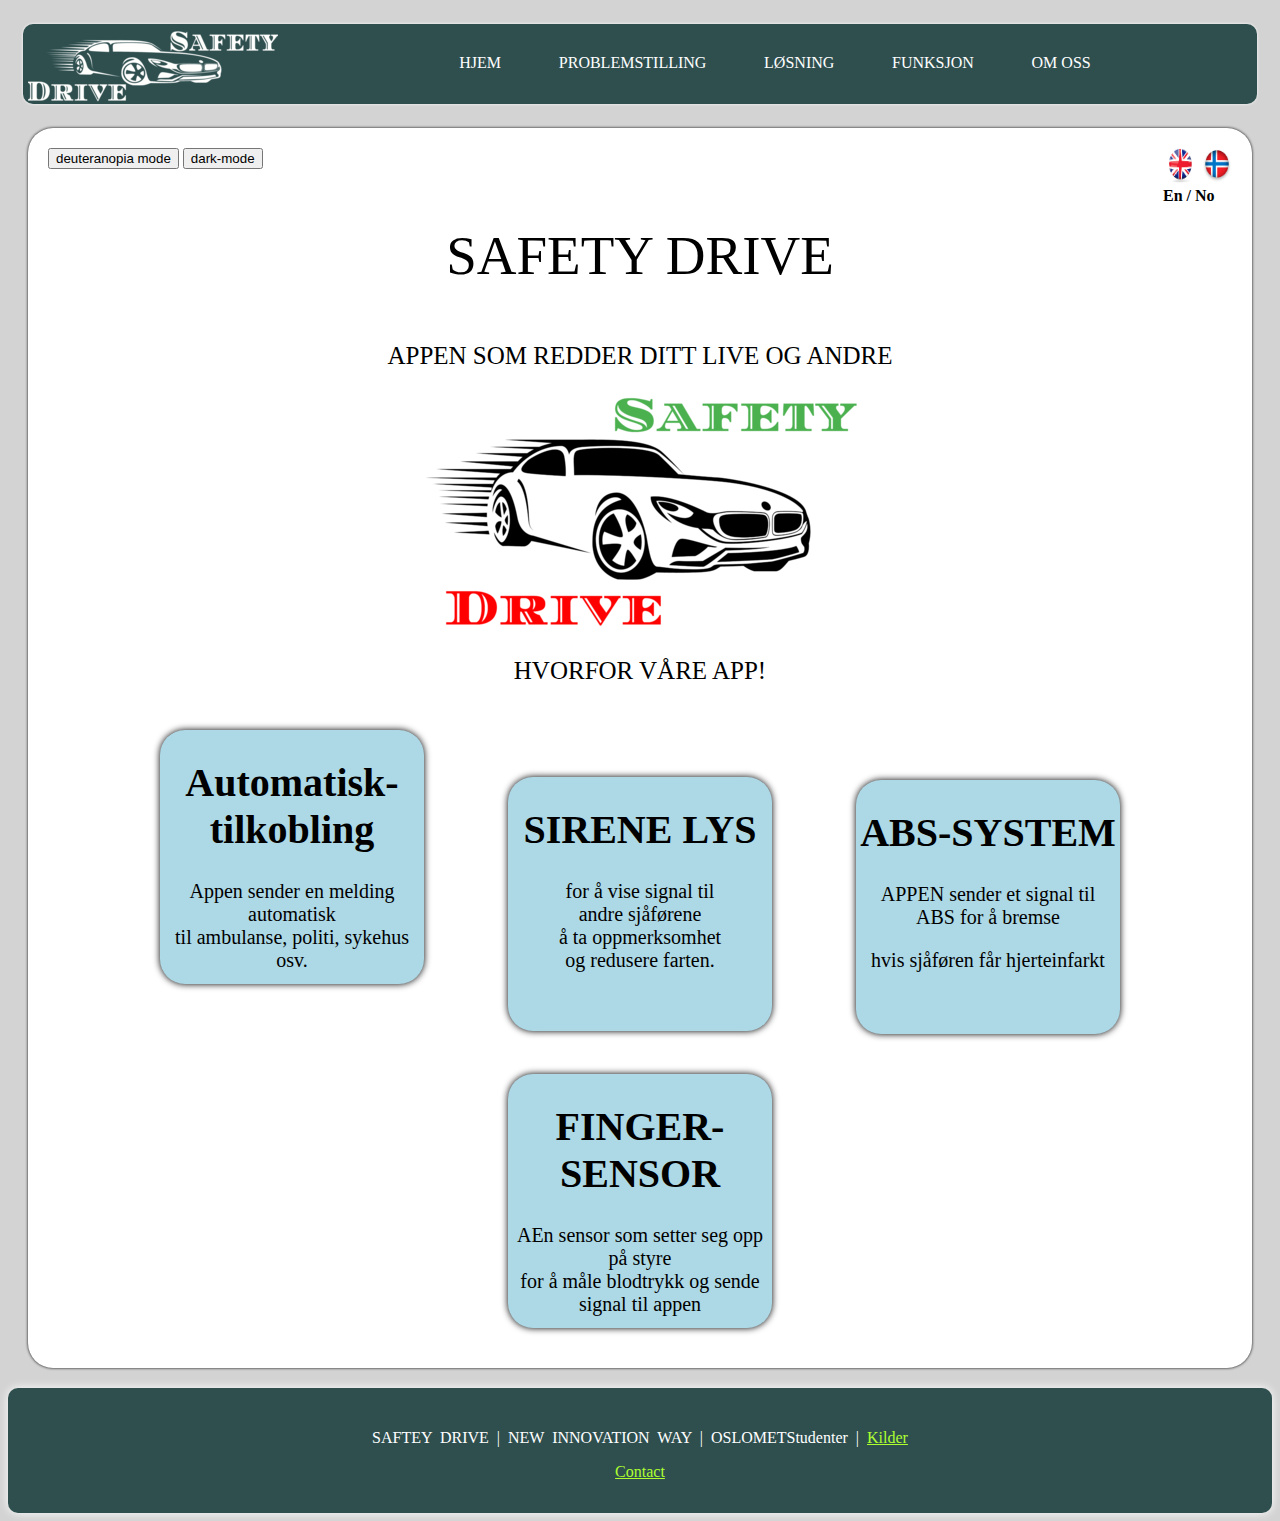
<file: index.html>
<!DOCTYPE html>
<html lang="en" xmlns="http://www.w3.org/1999/html" xmlns:font-size="http://www.w3.org/1999/xhtml">
<head>
    <meta charset="UTF-8">
    <meta name="viewport" content="width=device-width, initial-scale=1.0">
    <title>SAFETY DRIVE</title>
    <link rel="stylesheet" type="text/css" href="style.css">
</head>
<!--=================Script========================-->
<script>
    function myFunction() {
        var element = document.getElementById("deuter");
        var element2 = document.getElementById("deu2");
        var element3 = document.getElementById("deu3");
        var element4 = document.getElementById("deu4");
        element.classList.toggle("deuteranopia");
        element2.classList.toggle("deuteranopia");
        element3.classList.toggle("deuteranopia");
        element4.classList.toggle("deuteranopia");
    }
    function  Function(){
        var dark = document.getElementById("dark");
        dark.classList.toggle("dark-mode");
        var dark1 = document.getElementById("dark1");
        dark1.classList.toggle("dark-mode");
        var dark3 = document.getElementById("dark3");
        dark3.classList.toggle("dark-mode");
        var dark4 = document.getElementById("dark4");
        dark4.classList.toggle("dark-mode");
        var dark5 = document.getElementById("dark5");
        dark5.classList.toggle("dark-mode");
        var dark6 = document.getElementById("dark6");
        dark6.classList.toggle("dark-mode");
        var dark7 = document.getElementById("dark7");
        dark7.classList.toggle("dark-mode");
    }
</script>
<!--=================body========================-->
<body>
  <header>
      <img src="image/logo3.png" class="logo" alt=logo>
      <div class="bg-div sticky">
          <a href="index.html">
              <img id="deuter" class="logo-img" src="image/logoo.png" alt="logo"  ALT="align box" ALIGN=CENTER>
          </a>

          <nav id="dark1">

            <ul>

                <li><a href="index.html">HJEM</a></li>
                <li><a href="Problemstilling.html">PROBLEMSTILLING</a></li>
                <li><a href="Løsning.html">LØSNING</a></li>
                <li><a href="Funksjon.html">FUNKSJON</a></li>
                <li><a href="OmOss.html">OM OSS</a></li>

              </ul>

            </nav>

        </div>
  </header>

<!--=================mainconten==================--->
<div class="mainContainer" id="dark">
    <div>
        <section>
            <div id="deu3" class="bottun">
                <a href="https://ciwankurd.github.io/Final-project-EN/index.html"> <img  src="image/English%20flag%20button.png" height="35" width="35"></a>
                <a href="index.html"><img src="image/Norsk%20flag%20button.png"  height="35" width="30" alt="Norwegian language"></a>
                <strong>
                    <br>
                    En / No</strong>
            </div>
            <div>
                <button onclick="myFunction()">deuteranopia mode</button>
                <button onclick="Function()">dark-mode</button>
            </div>
            <article>

                <header>

                    <p class="fontStyle">SAFETY DRIVE</p>
                    <p style="font-size: 25px">APPEN SOM REDDER DITT LIVE OG ANDRE</p>
                    <img id="deu2" class="image-post" alt="Sefty drive app on car's screen" src="image/post4.png">
                    <p style="font-size: 25px">HVORFOR VÅRE APP!</p>
                </header>
                <figure id="dark4" class="smallbox">
                    <h1>Automatisk-tilkobling</h1>

                    <p>Appen sender en melding automatisk
                        <br>til ambulanse, politi, sykehus osv.
                    </p>
                </figure>
                <figure id="dark5" class="smallbox">
                  <h1>SIRENE LYS</h1>

                  <p>for å vise signal til <br> andre  sjåførene

                      <br>  å ta oppmerksomhet <br>og redusere farten.
                  </p>

                </figure>
                <figure id="dark6" class="smallbox">
                  <h1>ABS-SYSTEM</h1>

                  <p>APPEN sender et signal til <br> ABS for å bremse
                  </p>
                  hvis sjåføren får hjerteinfarkt
                </figure>
                <figure id="dark7" class="smallbox">
                  <h1>FINGER-SENSOR</h1>

                  <p>AEn sensor som setter seg opp på styre
                      <br>for å måle blodtrykk og sende signal til appen
                  </p>
                </figure>
            </article>
        </section>
    </div>
</div>

<!------------------footer-------------------->
  <footer id="dark3">
      <p>SAFTEY DRIVE | NEW INNOVATION WAY | OSLOMETStudenter | <a style="color: greenyellow" href=image/final.pdf>Kilder</a></p>
      <article style="text-align: center">
          <a href="OmOss.html" style="color:greenyellow"> <p >Contact</p></a>
      </article>
  </footer>

</body>
</html>
</file>
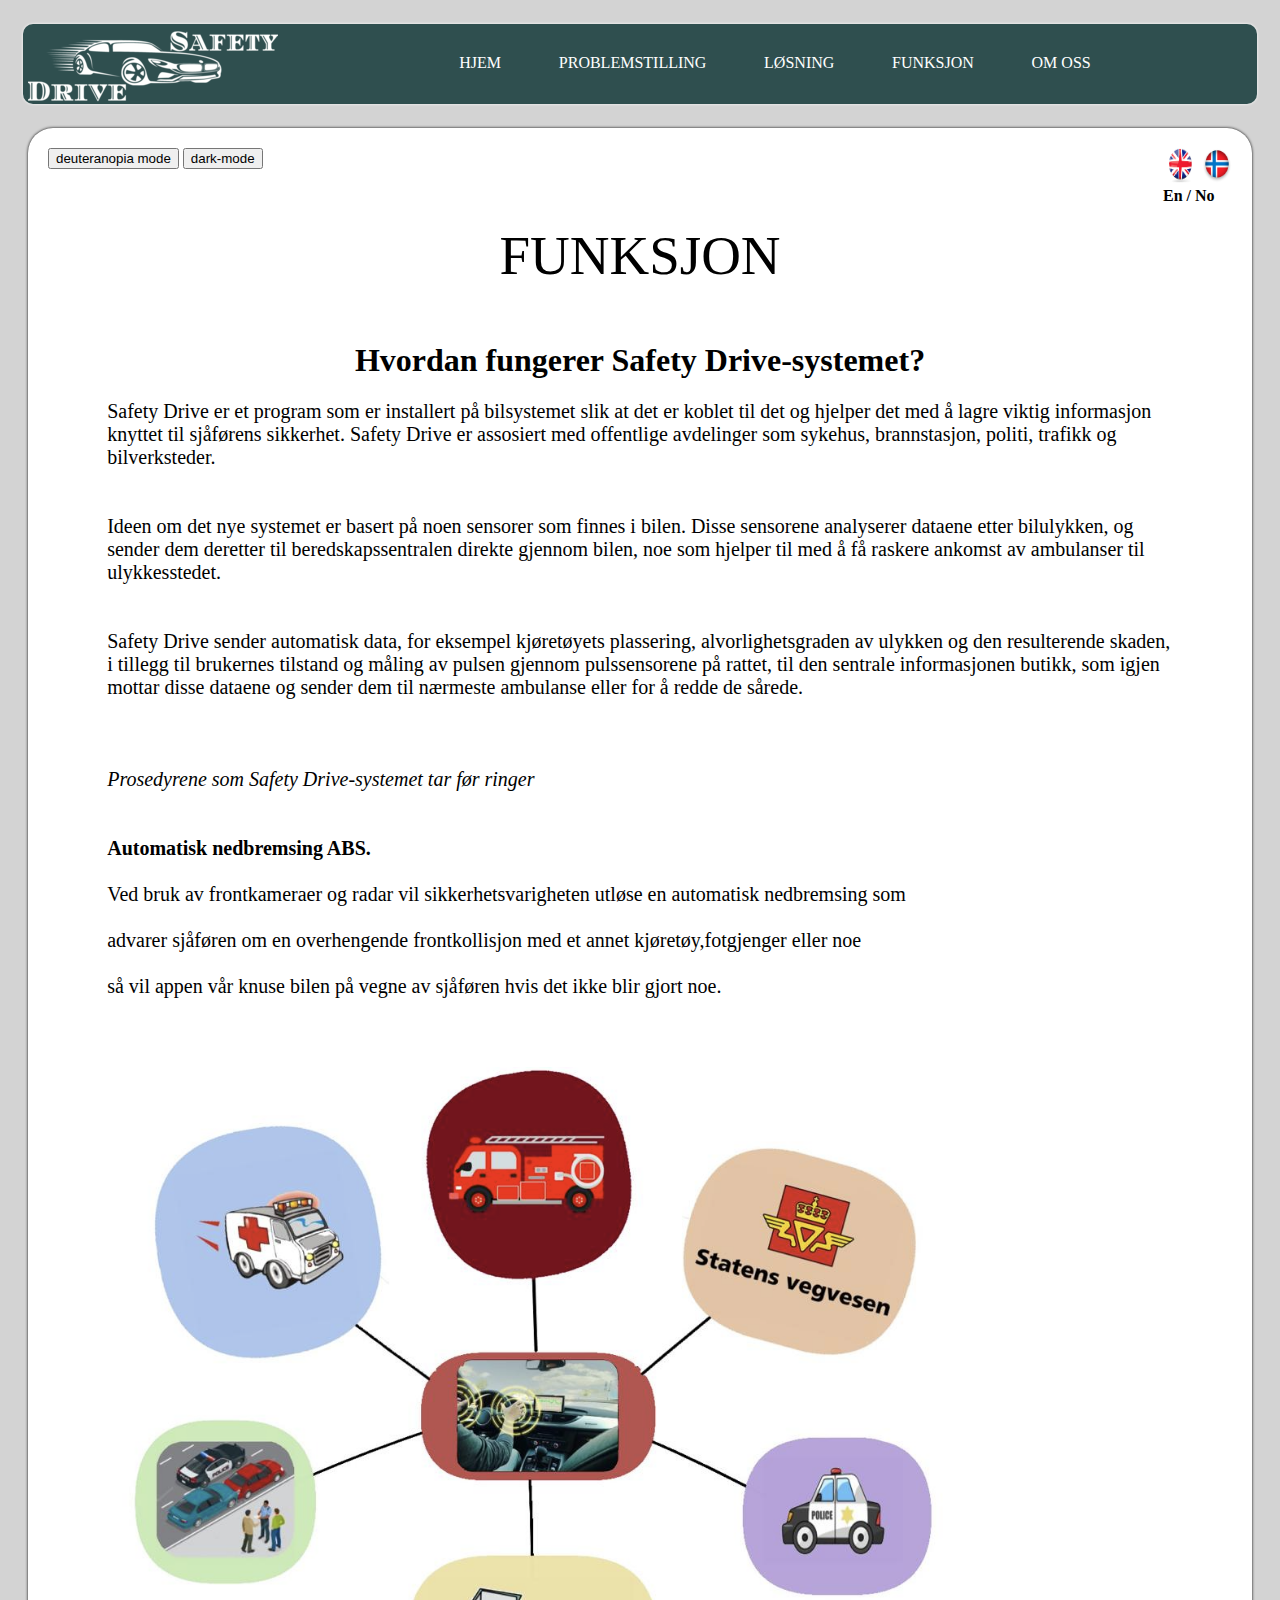
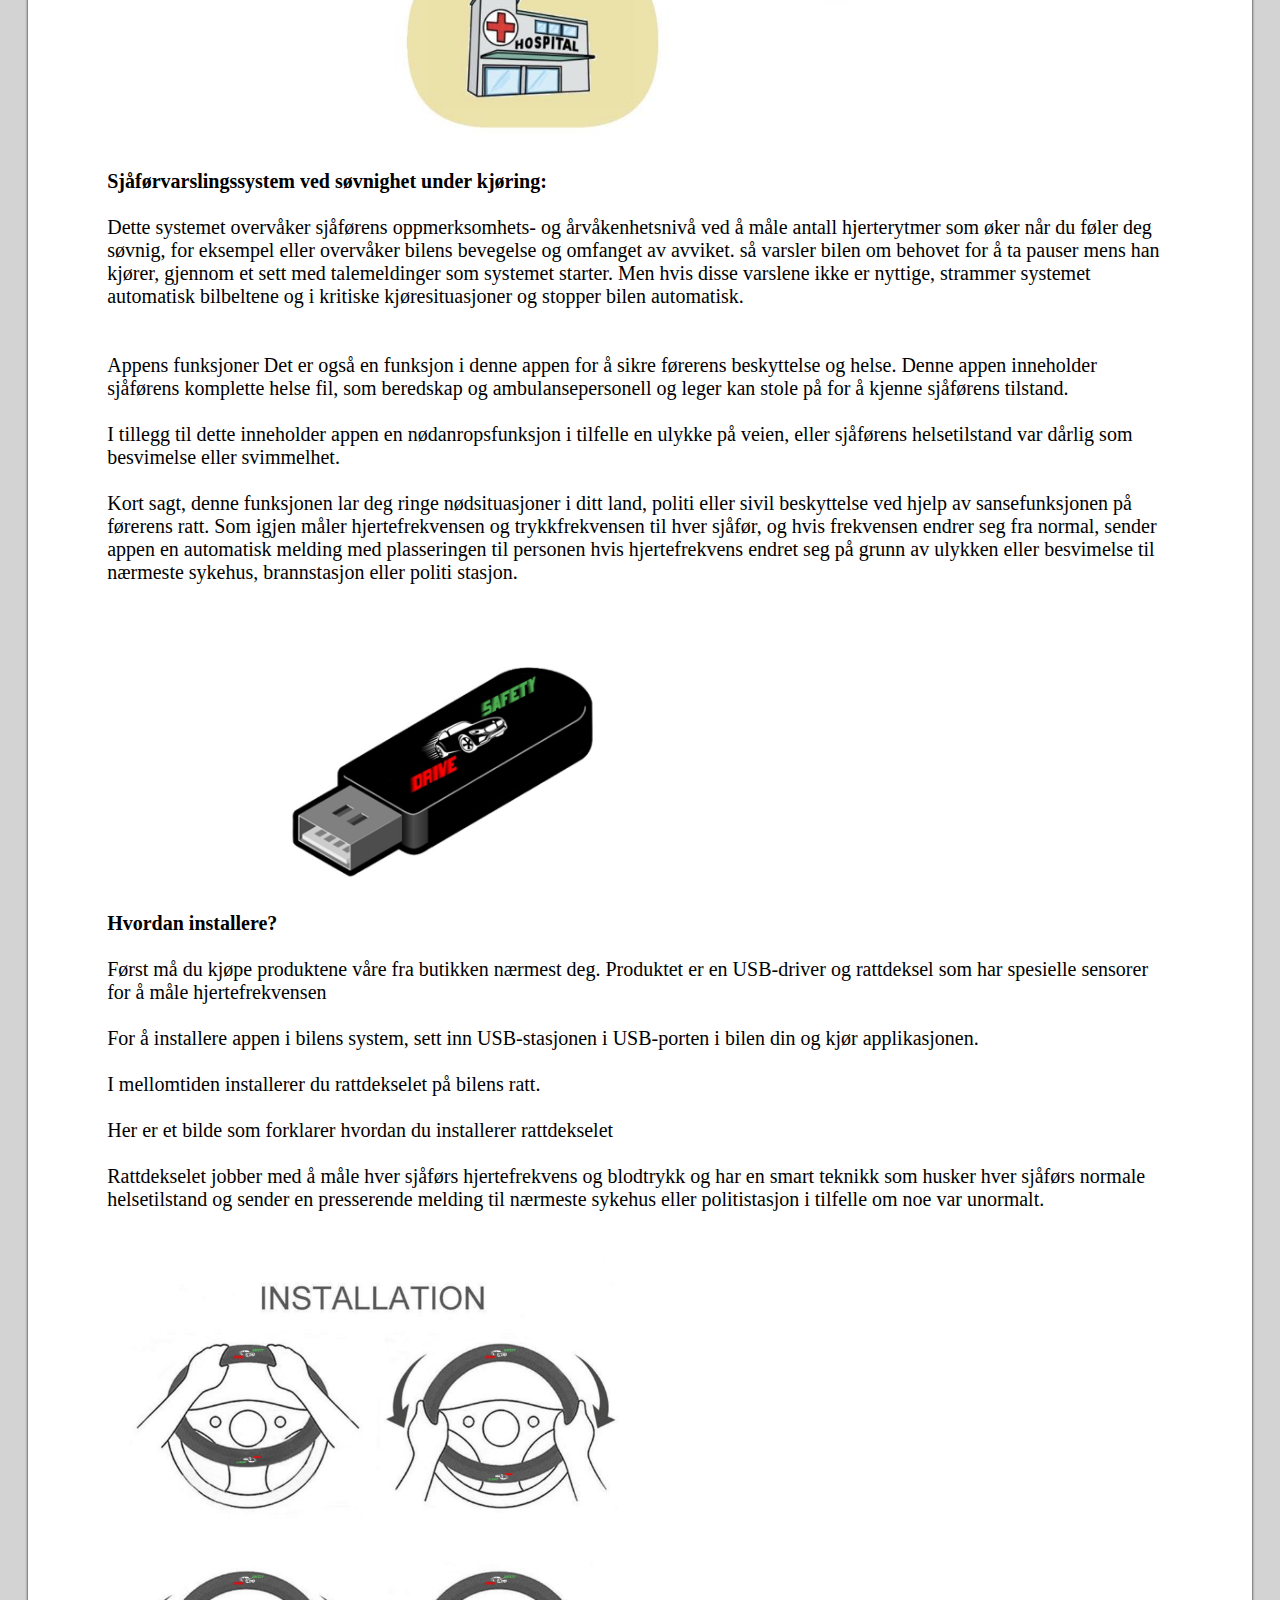
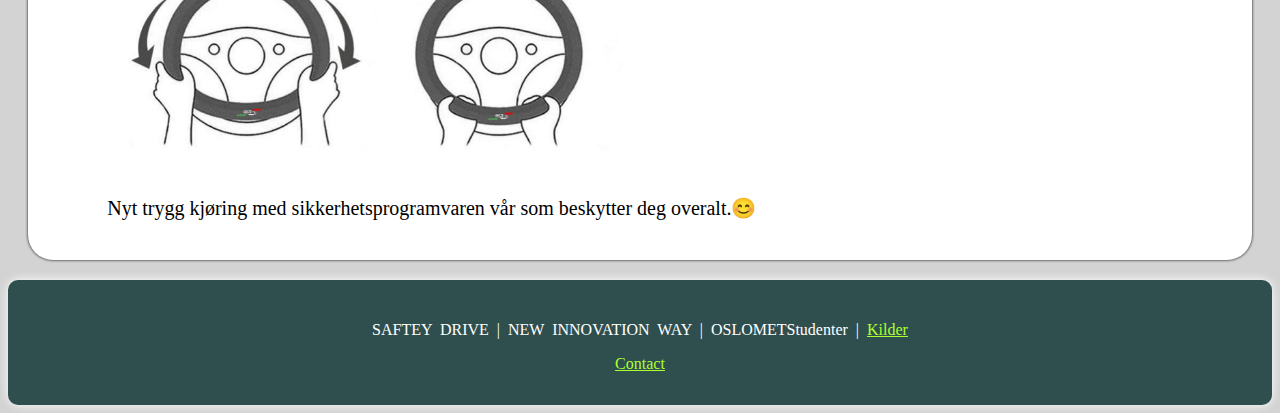
<file: Funksjon.html>
<!DOCTYPE html>
<html lang="en" xmlns="http://www.w3.org/1999/html">
<head>
    <meta charset="UTF-8">
    <meta name="viewport" content="width=device-width, initial-scale=1.0">
    <title>SAFETY DRIVE</title>
    <link rel="stylesheet" type="text/css" href="style.css">
</head>
<script>
    function myFunction() {
        var element = document.getElementById("deuter");
        var element2 = document.getElementById("deu2");
        element.classList.toggle("deuteranopia");
        element2.classList.toggle("deuteranopia");

    }
    function  Function(){
        var dark = document.getElementById("dark");
        dark.classList.toggle("dark-mode");
        var dark1 = document.getElementById("dark1");
        dark1.classList.toggle("dark-mode");
        var dark3 = document.getElementById("dark3");
        dark3.classList.toggle("dark-mode");
        var dark4 = document.getElementById("dark4");
        dark4.classList.toggle("dark-mode");
        var dark5 = document.getElementById("dark5");
        dark5.classList.toggle("dark-mode");
        var dark6 = document.getElementById("dark6");
        dark6.classList.toggle("dark-mode");
        var dark7 = document.getElementById("dark7");
        dark7.classList.toggle("dark-mode");
    }
</script>
<!--=================body========================-->
<body>
<head1>
    <img src="image/logo3.png" class="logo" alt=logo>
    <div class="bg-div sticky">
        <a href="index.html">
            <img id="deuter" class="logo-img" src="image/logoo.png" alt="logo"  ALT="align box" ALIGN=CENTER>
        </a>

        <nav id="dark1">
          <ul>
              <li><a href="index.html">HJEM</a></li>
              <li><a href="Problemstilling.html">PROBLEMSTILLING</a></li>
              <li><a href="Løsning.html">LØSNING</a></li>
              <li><a href="Funksjon.html">FUNKSJON</a></li>
              <li><a href="OmOss.html">OM OSS</a></li>
            </ul>
          </nav>
      </div>
</head1>

<!--=================mainconten==================--->
<div class="mainContainer" id="dark">
    <div>
        <section>
            <div id="deu2" class="bottun">
                <a href="https://ciwankurd.github.io/Final-project-EN/Funksjon.html"> <img src="image/English%20flag%20button.png" alt="språk" height="35" width="35"></a>
                <a href="Løsning.html"><img src="image/Norsk%20flag%20button.png" alt="språk"  height="35" width="30"></a>
                <strong>
                    <br>
                    En / No</strong>
            </div>
            <div>
                <button onclick="myFunction()">deuteranopia mode</button>
                <button onclick="Function()">dark-mode</button>
            </div>
            <article>
                <header>
                    <p class="fontStyle">FUNKSJON</p>
                </header>

                  <h1> Hvordan fungerer Safety Drive-systemet?</h1>

                <p class="textStyle">
                  Safety Drive er et program som er installert på bilsystemet slik at det er koblet til
                   det og hjelper det med å lagre viktig informasjon knyttet til sjåførens sikkerhet.
                   Safety Drive er assosiert med offentlige avdelinger som sykehus, brannstasjon, politi,
                   trafikk og bilverksteder.
<br><br><br>
                    Ideen om det nye systemet er basert på noen sensorer som finnes i bilen. Disse
                    sensorene analyserer dataene etter bilulykken, og sender dem deretter til
                     beredskapssentralen direkte gjennom bilen, noe som hjelper til med å få
                     raskere ankomst av ambulanser til ulykkesstedet.
                    <br><br><br>
                    Safety Drive sender automatisk data, for eksempel kjøretøyets plassering,
                     alvorlighetsgraden av ulykken og den resulterende skaden, i tillegg til brukernes
                      tilstand og måling av pulsen gjennom pulssensorene på rattet, til den sentrale
                       informasjonen butikk, som igjen mottar disse dataene og sender dem til nærmeste
                        ambulanse eller for å redde de sårede.
                    <br><br><br><br>

                <em>Prosedyrene som Safety Drive-systemet tar før ringer</em>

                <br><br><br>

                   <strong>Automatisk nedbremsing ABS.</strong>
                <br>
                    <br>
                    Ved bruk av frontkameraer og radar vil sikkerhetsvarigheten utløse en automatisk nedbremsing som
                    <br><br>
                    advarer sjåføren om en overhengende frontkollisjon med et annet kjøretøy,fotgjenger eller noe
                    <br><br>
                    så vil appen vår knuse bilen på vegne av sjåføren hvis det ikke blir gjort noe.
                  <br><br><br><br>
                    <img src="image/app.png" width="80%" height="80%" alt=beskrivelse>
                    <br><br>
                   <STRONG>Sjåførvarslingssystem ved søvnighet under kjøring:</STRONG>
                <br><br>
                    Dette systemet overvåker sjåførens oppmerksomhets- og årvåkenhetsnivå ved å måle antall
                     hjerterytmer som øker når du føler deg søvnig, for eksempel eller overvåker bilens
                     bevegelse og omfanget av avviket. så varsler bilen om behovet for å ta pauser mens
                     han kjører, gjennom et sett med talemeldinger som systemet starter. Men hvis disse
                     varslene ikke er nyttige, strammer systemet automatisk bilbeltene og i kritiske
                     kjøresituasjoner og stopper bilen automatisk.
                <br><br><br>

                Appens funksjoner
                Det er også en funksjon i denne appen for å sikre førerens beskyttelse og helse. Denne appen
                 inneholder sjåførens komplette helse fil, som beredskap og ambulansepersonell og leger kan
                 stole på for å kjenne sjåførens tilstand.

                <br><br>
                    I tillegg til dette inneholder appen en nødanropsfunksjon i tilfelle en ulykke på
                    veien, eller sjåførens helsetilstand var dårlig som besvimelse eller svimmelhet.
                <br><br>
                    Kort sagt, denne funksjonen lar deg ringe nødsituasjoner i ditt land, politi eller sivil
                     beskyttelse ved hjelp av sansefunksjonen på førerens ratt. Som igjen måler hjertefrekvensen
                     og trykkfrekvensen til hver sjåfør, og hvis frekvensen endrer seg fra normal, sender
                     appen en automatisk melding med plasseringen til personen hvis hjertefrekvens endret
                     seg på grunn av ulykken eller besvimelse til nærmeste sykehus, brannstasjon eller politi stasjon.
                <br><br>
                <strong>Hvordan installere?</strong>
                    <img src="image/USB-APP.jpg" width="30%" height="30%" alt=USB>

                <br><br>
                    Først må du kjøpe produktene våre fra butikken nærmest deg.
                    Produktet er en USB-driver og rattdeksel som har spesielle sensorer for å måle hjertefrekvensen
                <br><br>
                    For å installere appen i bilens system, sett inn USB-stasjonen i USB-porten i bilen din og kjør applikasjonen.
                <br><br>
                  I mellomtiden installerer du rattdekselet på bilens ratt.
                <br><br>


                    Her er et bilde som forklarer hvordan du installerer rattdekselet
                <br><br>
                    Rattdekselet jobber med å måle hver sjåførs hjertefrekvens og blodtrykk
                    og har en smart teknikk som husker hver sjåførs normale helsetilstand
                    og sender en presserende melding til nærmeste sykehus eller politistasjon
                     i tilfelle om noe var unormalt.
                <br><br><br>
                <img src="image/instalation.jpg" width="50%" height="30%" alt=Styre>
                    <br>
                     Nyt trygg kjøring med sikkerhetsprogramvaren vår som beskytter deg overalt.<span ='font-size:100px;'>&#128522;</span>  </p>

            </article>
        </section>
    </div>
</div>

<!------------------footer-------------------->
<footer id="dark3">
    <p>SAFTEY DRIVE | NEW INNOVATION WAY | OSLOMETStudenter | <a style="color: greenyellow" href=image/final.pdf>Kilder</a></p>
    <article style="text-align: center">
        <a href="OmOss.html" style="color:greenyellow"> <p >Contact</p></a>
    </article>
</footer>


</body>
</html>
</file>
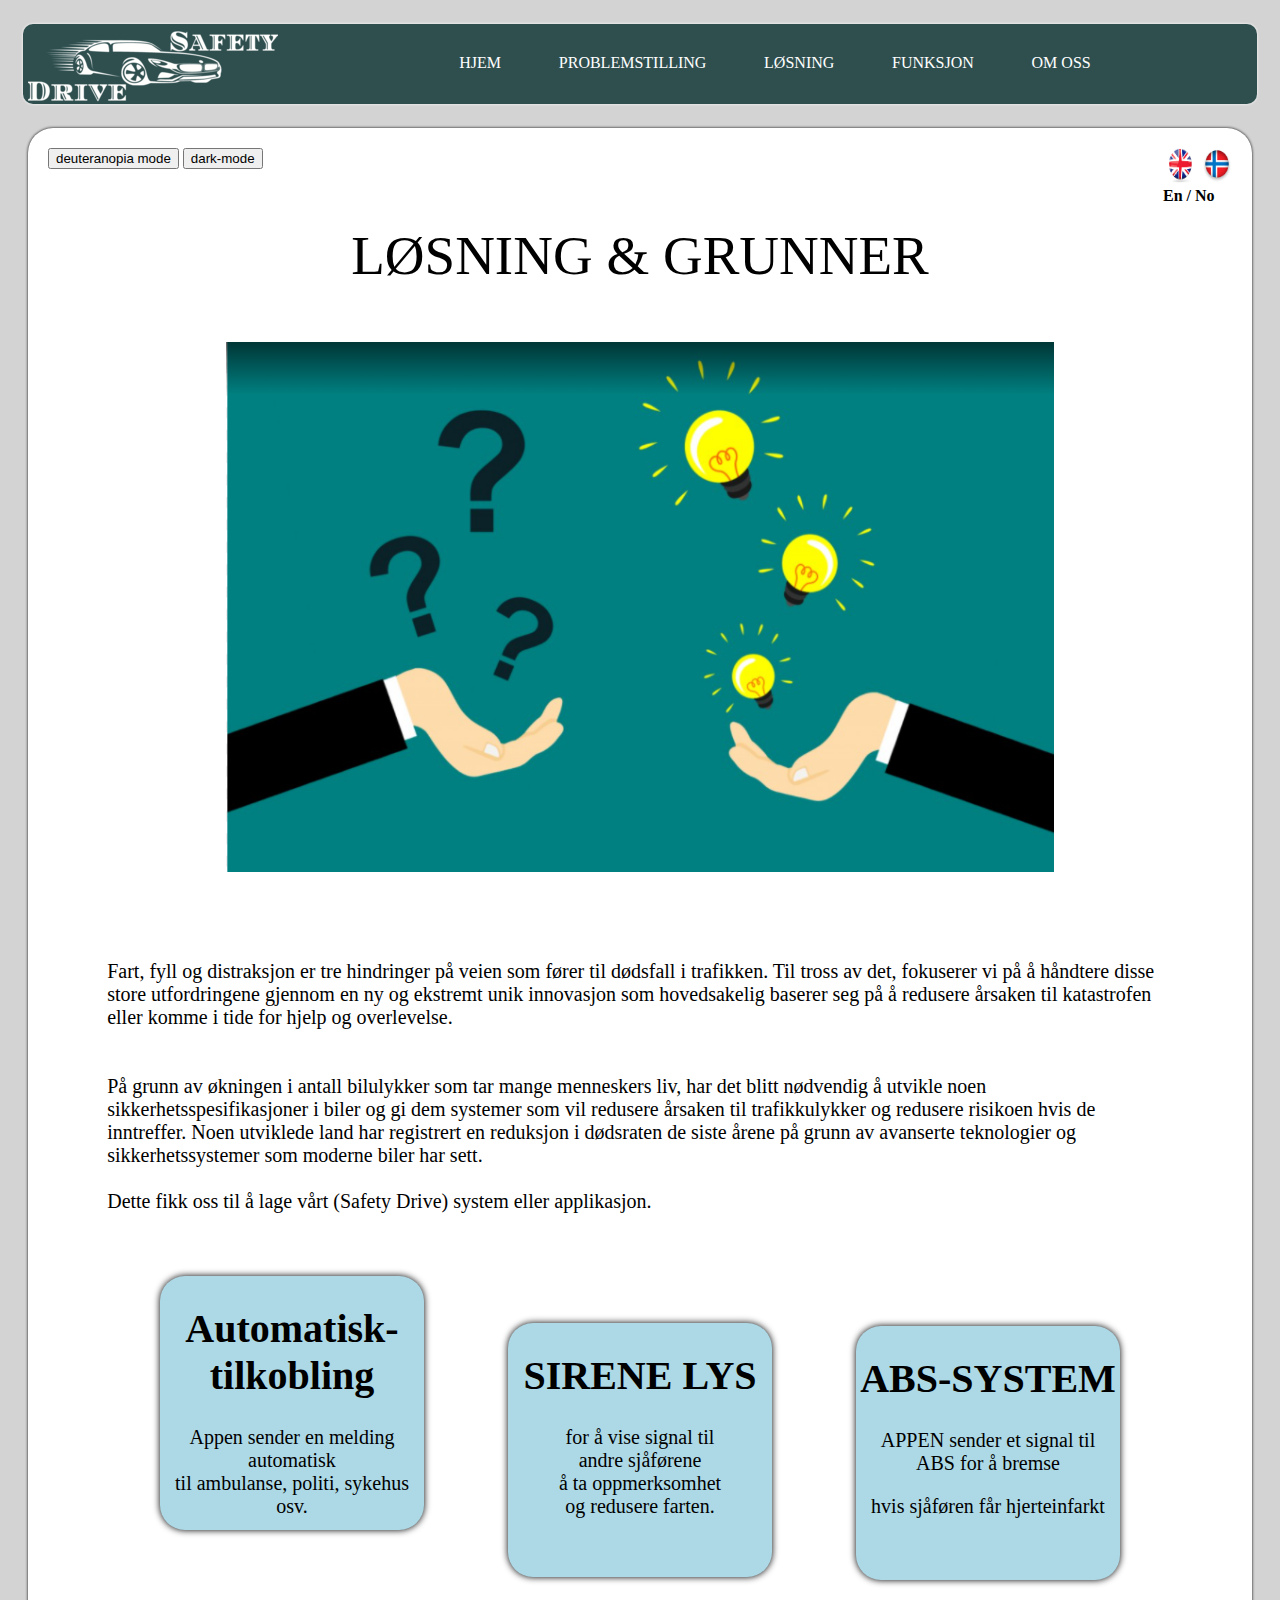
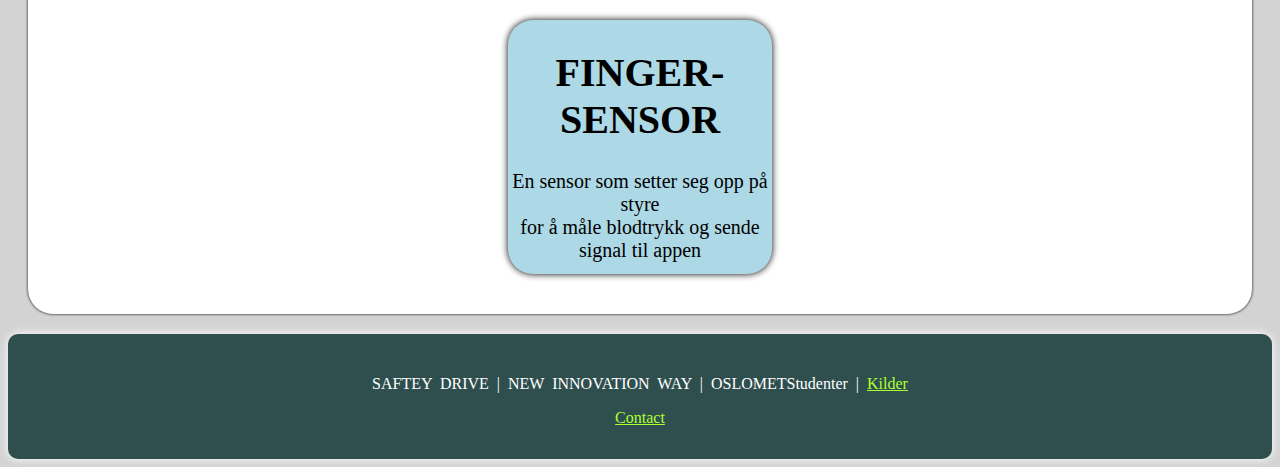
<file: Løsning.html>
<!DOCTYPE html>
<html lang="en" xmlns="http://www.w3.org/1999/html">
<head>
    <meta charset="UTF-8">
    <meta name="viewport" content="width=device-width, initial-scale=1.0">
    <title>SAFETY DRIVE</title>
    <link rel="stylesheet" type="text/css" href="style.css">
</head>
<!--=================Script========================-->
<script>
    function myFunction() {
        var element = document.getElementById("deuter");
        var element2 = document.getElementById("deu2");
        element.classList.toggle("deuteranopia");
        element2.classList.toggle("deuteranopia");

    }
    function  Function(){
        var dark = document.getElementById("dark");
        dark.classList.toggle("dark-mode");
        var dark1 = document.getElementById("dark1");
        dark1.classList.toggle("dark-mode");
        var dark3 = document.getElementById("dark3");
        dark3.classList.toggle("dark-mode");
        var dark4 = document.getElementById("dark4");
        dark4.classList.toggle("dark-mode");
        var dark5 = document.getElementById("dark5");
        dark5.classList.toggle("dark-mode");
        var dark6 = document.getElementById("dark6");
        dark6.classList.toggle("dark-mode");
        var dark7 = document.getElementById("dark7");
        dark7.classList.toggle("dark-mode");
    }
</script>
<!--=================body========================-->
<body>
<header>
    <img src="image/logo3.png" class="logo" alt=logo>
    <div class="bg-div sticky">
        <a href="index.html">
            <img id="deuter" class="logo-img" src="image/logoo.png" alt="logo"  ALT="align box" ALIGN=CENTER>
        </a>

        <nav id="dark1">
            <ul>
                <li><a href="index.html">HJEM</a></li>
                <li><a href="Problemstilling.html">PROBLEMSTILLING</a></li>
                <li><a href="Løsning.html">LØSNING</a></li>
                <li><a href="Funksjon.html">FUNKSJON</a></li>
                <li><a href="OmOss.html">OM OSS</a></li>
            </ul>
        </nav>
    </div>
</header>
<!--=================mainconten==================--->
<div class="mainContainer" id="dark">
    <div>
        <section>
            <div id="deu2" class="bottun">
                <a href="https://ciwankurd.github.io/Final-project-EN/L%C3%B8sning.html"> <img src="image/English%20flag%20button.png" alt="språk" height="35" width="35"></a>
                <a href="Funksjon.html"><img src="image/Norsk%20flag%20button.png" alt="språk"  height="35" width="30"></a>
                <strong>
                    <br>
                    En / No</strong>
            </div>
            <div>
                <button onclick="myFunction()">deuteranopia mode</button>
                <button onclick="Function()">dark-mode</button>
            </div>
            <article>
                <header>
                    <p class="fontStyle">LØSNING & GRUNNER</p>
                </header>
                <img src="image/løsning.png" alt="løsning" width="70%"><br><br>

                <p class="textStyle">
                    <br><br>
                    Fart, fyll og distraksjon er tre hindringer på veien som fører til dødsfall i trafikken.
                    Til tross av det, fokuserer vi på å håndtere disse store utfordringene gjennom en ny og ekstremt
                    unik innovasjon som hovedsakelig baserer seg på å redusere årsaken til katastrofen eller komme i
                    tide for hjelp og overlevelse.
                    <br><br><br>
                    På grunn av økningen i antall bilulykker som tar mange menneskers liv, har det blitt nødvendig å
                    utvikle noen sikkerhetsspesifikasjoner i biler og gi dem systemer som vil redusere årsaken til
                    trafikkulykker og redusere risikoen hvis de inntreffer.
                    Noen utviklede land har registrert en reduksjon i dødsraten de siste årene på grunn av avanserte
                    teknologier og sikkerhetssystemer som moderne biler har sett.
                    <br>
                    <br>
                    Dette fikk oss til å lage vårt (Safety Drive) system eller applikasjon.

                    <br>
                    <br>
                </p>
                <figure id="dark4" class="smallbox">
                    <h1>Automatisk-tilkobling</h1>

                    <p>Appen sender en melding automatisk
                        <br>til ambulanse, politi, sykehus osv.
                    </p>
                </figure>
                <figure id="dark5" class="smallbox">
                    <h1>SIRENE LYS</h1>

                    <p>for å vise signal til <br> andre  sjåførene

                        <br>  å ta oppmerksomhet <br>og redusere farten.
                    </p>

                </figure>
                <figure id="dark6" class="smallbox">
                    <h1>ABS-SYSTEM</h1>

                    <p>APPEN sender et signal til <br> ABS for å bremse
                    </p>
                    hvis sjåføren får hjerteinfarkt
                </figure>
                <figure id="dark7" class="smallbox">
                    <h1>FINGER-SENSOR</h1>

                    <p>En sensor som setter seg opp på styre
                        <br>for å måle blodtrykk og sende signal til appen
                    </p>
                </figure>

            </article>
        </section>
    </div>
</div>

<!------------------footer-------------------->
<footer id="dark3">
    <p>SAFTEY DRIVE | NEW INNOVATION WAY | OSLOMETStudenter | <a style="color: greenyellow" href=image/final.pdf>Kilder</a></p>
    <article style="text-align: center">
        <a href="OmOss.html" style="color:greenyellow"> <p >Contact</p></a>
    </article>
</footer>

</body>
</html>
</file>
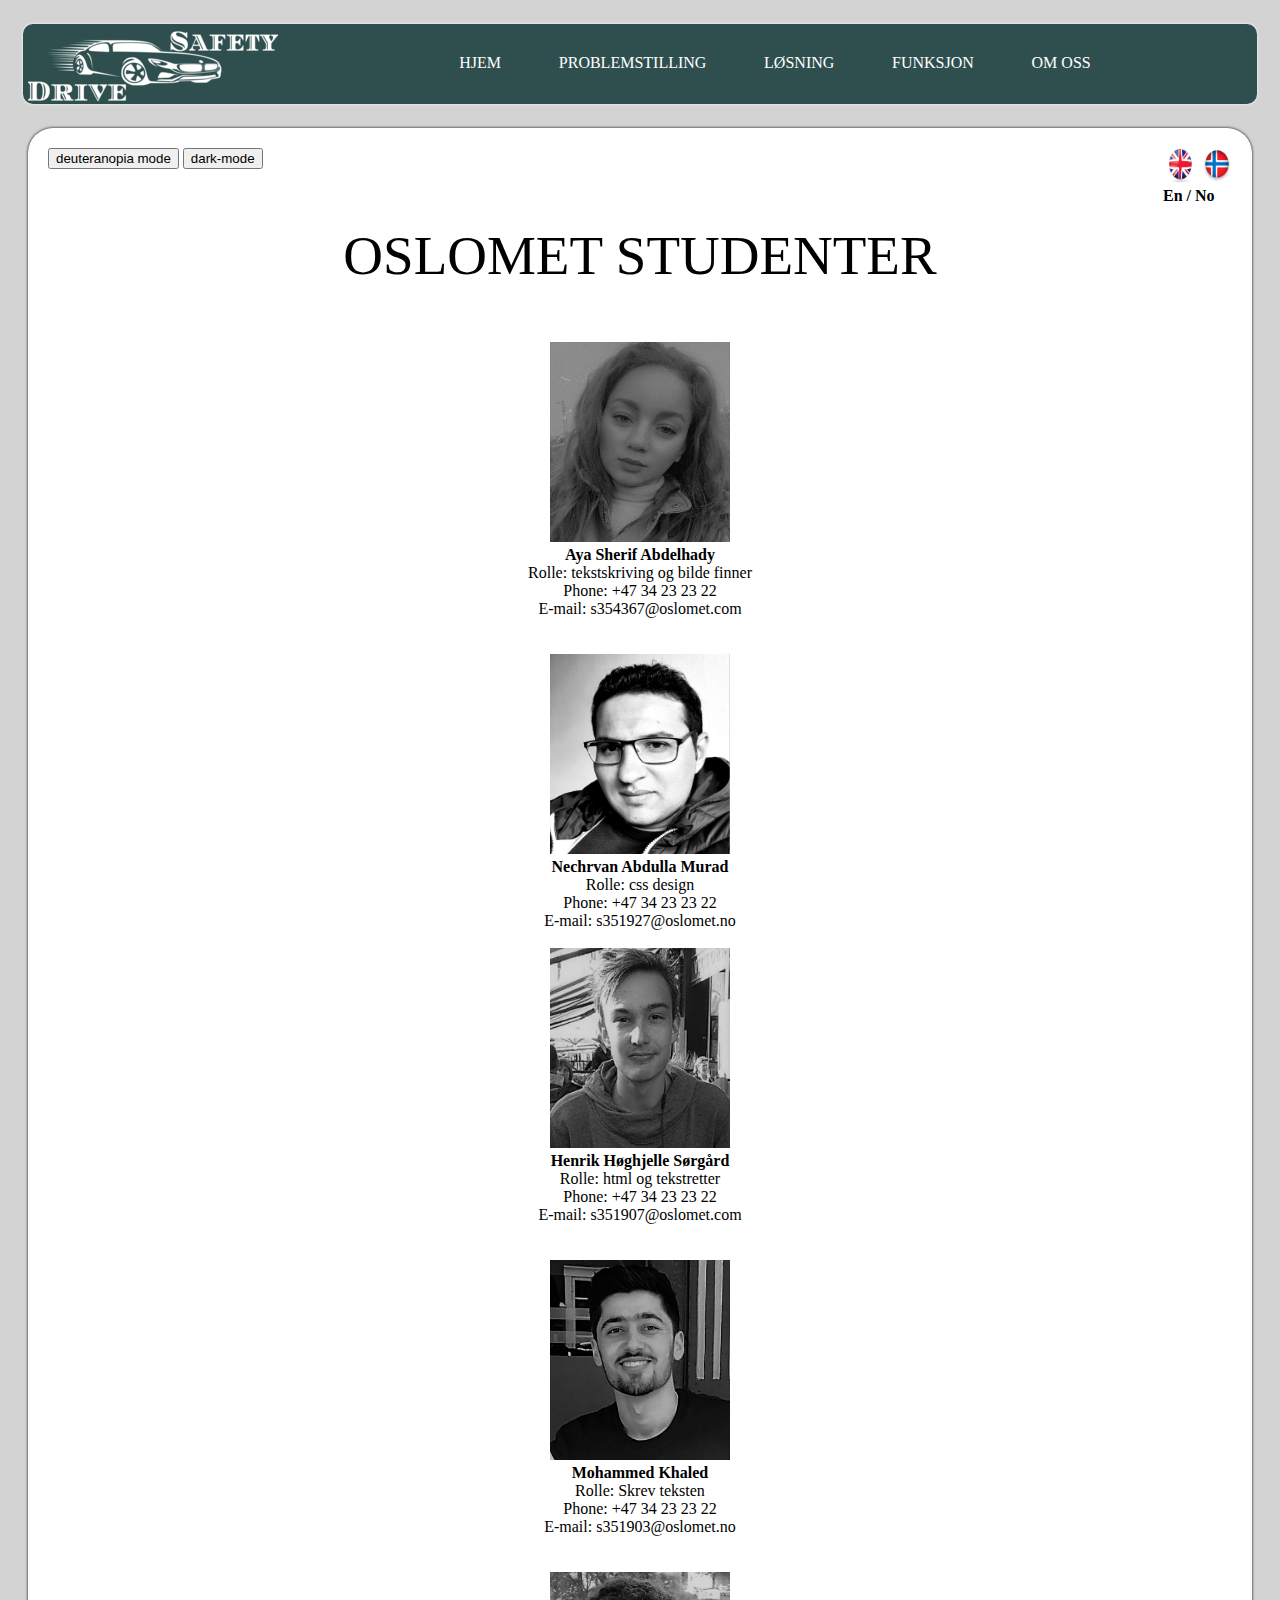
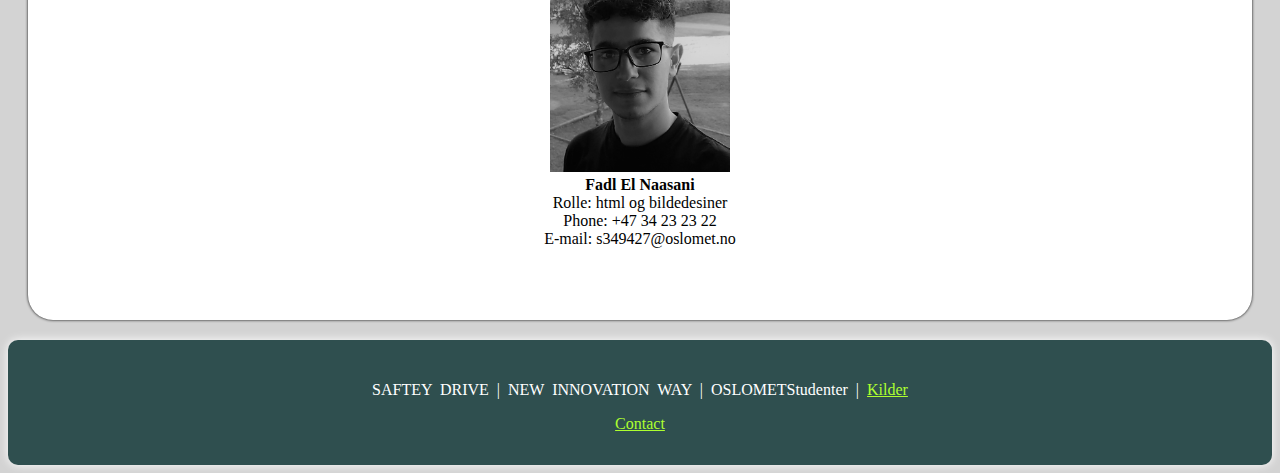
<file: OmOss.html>
<!DOCTYPE html>
<html lang="en" xmlns="http://www.w3.org/1999/html">
<head>
    <meta charset="UTF-8">
    <meta name="viewport" content="width=device-width, initial-scale=1.0">
    <title>SAFETY DRIVE</title>
    <link rel="stylesheet" type="text/css" href="style.css">
</head>
<!--=================Script========================-->
<script>
    function myFunction() {
        var element = document.getElementById("deuter");
        var element2 = document.getElementById("deu2");
        element.classList.toggle("deuteranopia");
        element2.classList.toggle("deuteranopia");

    }
    function  Function(){
        var dark = document.getElementById("dark");
        dark.classList.toggle("dark-mode");
        var dark1 = document.getElementById("dark1");
        dark1.classList.toggle("dark-mode");
        var dark3 = document.getElementById("dark3");
        dark3.classList.toggle("dark-mode");
        var dark4 = document.getElementById("dark4");
        dark4.classList.toggle("dark-mode");
        var dark5 = document.getElementById("dark5");
        dark5.classList.toggle("dark-mode");
        var dark6 = document.getElementById("dark6");
        dark6.classList.toggle("dark-mode");
        var dark7 = document.getElementById("dark7");
        dark7.classList.toggle("dark-mode");
    }
</script>
<!--=================body========================-->
<body>
  <header>
      <img src="image/logo3.png" class="logo" alt=logo>
      <div class="bg-div sticky">
          <a href="index.html">
              <img id="deuter" class="logo-img" src="image/logoo.png" alt="logo"  ALT="align box" ALIGN=CENTER>
          </a>

          <nav id="dark1">
            <ul>
                <li><a href="index.html">HJEM</a></li>
                <li><a href="Problemstilling.html">PROBLEMSTILLING</a></li>
                <li><a href="Løsning.html">LØSNING</a></li>
                <li><a href="Funksjon.html">FUNKSJON</a></li>
                <li><a href="OmOss.html">OM OSS</a></li>
              </ul>
            </nav>
        </div>
  </header>

<!--=================mainconten==================--->
<div class="mainContainer" id="dark">
    <div>
        <section>
            <div id="deu2" class="bottun">
                <a href="https://ciwankurd.github.io/Final-project-EN/OmOss.html"> <img src="image/English%20flag%20button.png" alt="språk" height="35" width="35"></a>
                <a href="OmOss.html"><img src="image/Norsk%20flag%20button.png" alt="språk"  height="35" width="30"></a>
                <strong>
                    <br>
                    En / No</strong>
            </div>
            <div>
                <button onclick="myFunction()">deuteranopia mode</button>
                <button onclick="Function()">dark-mode</button>
            </div>
            <article>
                <header>
                    <p class="fontStyle">OSLOMET STUDENTER</p>
                </header>
                <article>
            <p>
              <img class="img-about" src="image/aya.png" alt="Om Oss" height="200px" width="180px"><br>
              <strong>Aya Sherif Abdelhady </strong> <br>
              Rolle: tekstskriving og bilde finner <br>
              Phone: +47 34 23 23 22 <br>
              E-mail: s354367@oslomet.com <br> <br> <br>
              <img class="img-about" src="image/ciwan.png" alt="Om Oss" height="200px" width="180px"><br>
              <strong>Nechrvan Abdulla Murad </strong> <br>
              Rolle: css design <br>
              Phone: +47 34 23 23 22 <br>
              E-mail: s351927@oslomet.no <br> <br>
              <img class="img-about" src="image/Henrik.png" alt="Om Oss"  height="200px" width="180px"><br>
              <strong>Henrik Høghjelle Sørgård </strong> <br>
              Rolle: html og tekstretter <br>
              Phone: +47 34 23 23 22 <br>
              E-mail: s351907@oslomet.com <br> <br> <br>
              <img class="img-about" src="image/mohamma.png" alt="Om Oss"  height="200px" width="180px"><br>
              <strong>Mohammed Khaled </strong> <br>
              Rolle: Skrev teksten <br>
              Phone: +47 34 23 23 22 <br>
              E-mail: s351903@oslomet.no <br> <br> <br>
              <img class="img-about" src="image/fadl.png" height="200px" alt="Om Oss"  width="180px"><br>
              <strong>Fadl El Naasani  </strong> <br>
              Rolle: html og bildedesiner <br>
              Phone: +47 34 23 23 22 <br>
              E-mail: s349427@oslomet.no <br> <br> <br>


  </p>
</article>
            </article>
        </section>
    </div>
</div>

<!------------------footer-------------------->
  <footer id="dark3">
      <p>SAFTEY DRIVE | NEW INNOVATION WAY | OSLOMETStudenter | <a style="color: greenyellow" href=image/final.pdf>Kilder</a></p>
      <article style="text-align: center">
          <a href="OmOss.html" style="color:greenyellow"> <p >Contact</p></a>
      </article>
  </footer>

</body>
</html>
</file>
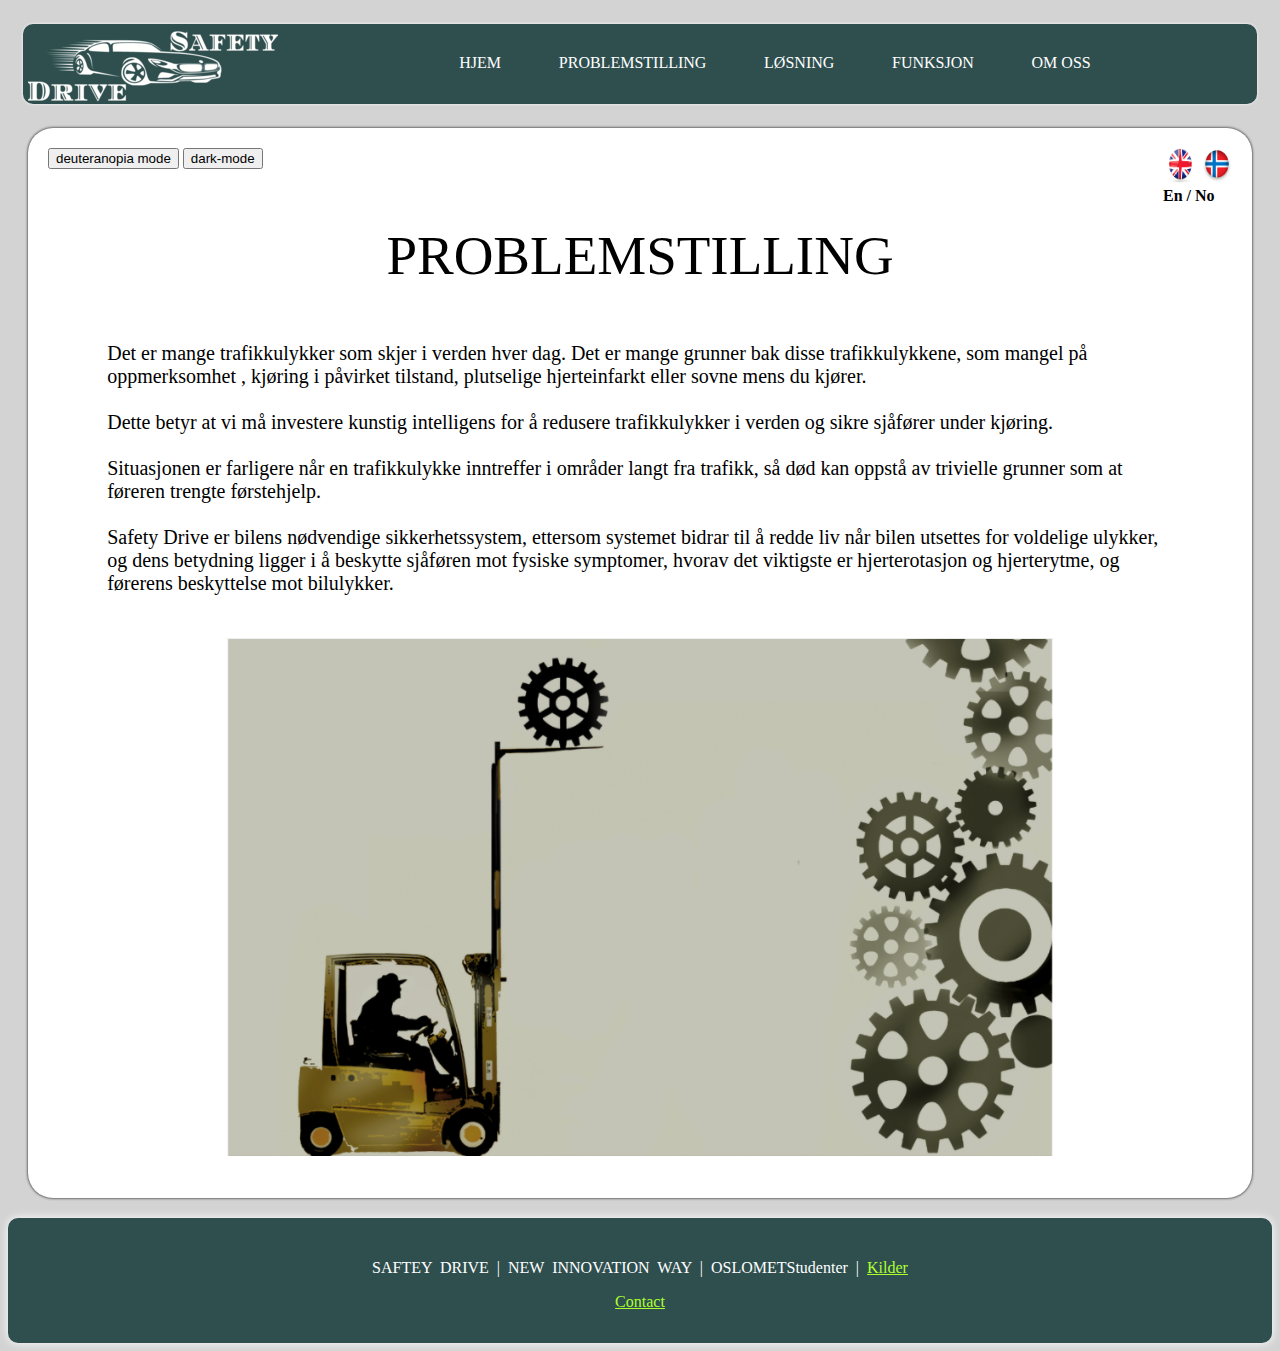
<file: Problemstilling.html>
<!DOCTYPE html>
<html lang="en" xmlns="http://www.w3.org/1999/html">
<head>
    <meta charset="UTF-8">
    <meta name="viewport" content="width=device-width, initial-scale=1.0">
    <title>SAFETY DRIVE</title>
    <link rel="stylesheet" type="text/css" href="style.css">
</head>
<!--=================Script========================-->
<script>
    function myFunction() {
        var element = document.getElementById("deuter");
        var element2 = document.getElementById("deu2");
        element.classList.toggle("deuteranopia");
        element2.classList.toggle("deuteranopia");

    }
    function  Function(){
        var dark = document.getElementById("dark");
        dark.classList.toggle("dark-mode");
        var dark1 = document.getElementById("dark1");
        dark1.classList.toggle("dark-mode");
        var dark3 = document.getElementById("dark3");
        dark3.classList.toggle("dark-mode");
        var dark4 = document.getElementById("dark4");
        dark4.classList.toggle("dark-mode");
        var dark5 = document.getElementById("dark5");
        dark5.classList.toggle("dark-mode");
        var dark6 = document.getElementById("dark6");
        dark6.classList.toggle("dark-mode");
        var dark7 = document.getElementById("dark7");
        dark7.classList.toggle("dark-mode");
    }
</script>
<!--=================body========================-->
<body>
  <header>
      <img src="image/logo3.png" class="logo" alt=logo>
      <div class="bg-div sticky">
          <a href="index.html">
              <img id="deuter" class="logo-img" src="image/logoo.png" alt="logo"  ALT="align box" ALIGN=CENTER>
          </a>

          <nav id="dark1">
            <ul>
                <li><a href="index.html">HJEM</a></li>
                <li><a href="Problemstilling.html">PROBLEMSTILLING</a></li>
                <li><a href="Løsning.html">LØSNING</a></li>
                <li><a href="Funksjon.html">FUNKSJON</a></li>
                <li><a href="OmOss.html">OM OSS</a></li>
              </ul>
            </nav>
        </div>
  </header>
<!--=================mainconten==================--->
<div class="mainContainer" id="dark">
    <div>
        <section>
          <div id="deu2" class="bottun">
              <a href="https://ciwankurd.github.io/Final-project-EN/Problemstilling.html"> <img src="image/English%20flag%20button.png" alt="språk" height="35" width="35"></a>
              <a href="Problemstilling.html"><img src="image/Norsk%20flag%20button.png" alt="språk"  height="35" width="30"></a>
              <strong>
                  <br>
                  En / No</strong>
          </div>
            <div>
                <button onclick="myFunction()">deuteranopia mode</button>
                <button onclick="Function()">dark-mode</button>
            </div>
            <article>
                <header>
                    <p class="fontStyle">PROBLEMSTILLING</p>
                </header>

                 <p class="textStyle">

                Det er mange trafikkulykker som skjer i verden hver dag. Det er
                mange grunner bak disse trafikkulykkene, som mangel på oppmerksomhet
                , kjøring i påvirket tilstand, plutselige hjerteinfarkt eller sovne
                 mens du kjører.
                    <br>
                    <br>
                    Dette betyr at vi må investere kunstig intelligens for å
                    redusere trafikkulykker i verden og sikre sjåfører under kjøring.
                    <br><br>
                    Situasjonen er farligere når en trafikkulykke inntreffer i
                     områder langt fra trafikk, så død kan oppstå av trivielle grunner
                      som at føreren trengte førstehjelp.

                    <br><br>
                    Safety Drive er bilens nødvendige sikkerhetssystem, ettersom systemet bidrar til å redde liv når
                    bilen utsettes for voldelige ulykker, og dens betydning ligger i å beskytte sjåføren mot
                     fysiske symptomer, hvorav det viktigste er hjerterotasjon og hjerterytme, og førerens
                      beskyttelse mot bilulykker.
                     <br>
                     <br>
                 </p>
                <img src="image/problem.png" alt="problemstilling" width="70%"> <br><br>

            </article>
        </section>
    </div>
</div>

<!------------------footer-------------------->
  <footer id="dark3">
      <p>SAFTEY DRIVE | NEW INNOVATION WAY | OSLOMETStudenter | <a style="color: greenyellow" href=image/final.pdf>Kilder</a></p>
      <article style="text-align: center">
          <a href="OmOss.html" style="color:greenyellow"> <p >Contact</p></a>
      </article>
  </footer>

</body>
</html>
</file>
<file: style.css>
body{
    background-color: lightgray;
    background-repeat: no-repeat;
    background-attachment: fixed;
    background-size: 100% 100%;
}
.logo{
    padding-left: 40%;
    display: none;
    filter: contrast(200%);
}
nav{
    background-color: darkslategrey;
    height: 80px;
    box-shadow: white 0 0 3px 0;
    border-radius: 10px;
    margin-left: 15px;
    margin-right: 15PX;
}
nav ul{
    text-align: center;
    padding-top: 30px;
    color: white;

}
nav ul li{
    display: inline;
    padding: 2.25%;
    padding-top: 30px;
    padding-bottom: 30px;
}
nav ul li a{
    text-decoration: none;
    color: white;
}
nav ul li:hover{
    background: orangered;
    height: 5px;
    box-shadow: white 0 0 7px 0;
}

.logo-img{
    float: left;
    position: relative;
    margin: 20px 15px 15px 15px;
    margin-left: 20px;
}

.bg-div{
    overflow: hidden;
}

.mainContainer{

    box-shadow: black 0 0 3px 0;
    border-radius: 25px;
    background-color: white;
    margin: 20px;
    padding: 20px;
    margin-top: 10px;

}
article{
    text-align: center;
}
article figure{
    padding: 2px;
    text-align: center;
}
.smallbox{
    width: 260px;
    height: 250px;
    box-shadow: black 0 0 7px 0;
    border: black 2px;
    border-radius: 25px;
    background-color: lightblue;
    display: inline-block;
    text-align: center;
    font-size: 20px;
}
footer{
    height: 100px;
    text-align: center;
    background-color: darkslategrey;
    color: white;
    box-shadow: white 0 0 10px 0;
    padding-top: 25px;
    word-spacing: 4px;
    border-radius: 10px;
}
.fontStyle {
    font-family: Algerian;
    font-size: 55px;

}
.textStyle{
    font-size: 20px;
    text-align: left;
    padding-left: 5%;
    padding-right: 5%;

}
.bottun{
    float: right;
}
.deuteranopia {
    filter: sepia(100%);
}
/*------------------------Darkmode------------------*/

.dark-mode {
    background: #292C35;
    color: white;
}

.dark-mode .mainContainer {
    background: #292C35;
}
.dark-mode nav {
    background: #1d3557;
}
.dark-mode footer {
    background: #1d3557;
}

.dark-mode .smallbox {
    background: #1d3557;
}
/*--------------------------------REPOSNIVE---------------------*/
@media screen and (max-width: 1100px) {
    .logo-img {
        display: none;
    }
    .logo {
        display: block;
    }
}

@media screen and (max-width: 650px) {
    .logo{
        padding-left: 30%;
    }
    nav ul{
        font-size: 14px;
    }

}

@media screen and (max-width: 560px) {
    nav {
        height: 300px;
        width: 93%;
        margin-left: 4%;
    }

    nav ul li {
        display: block;
        text-align: center;
        padding: 3.75%;
    }

    nav ul {
        padding-left: 0px;
    }

    .image-post{
        width: 375px;

    }
    .fontStyle{
        font-size: 38px;
    }
}
@media screen and (max-width: 450px){
    .image-post{
        width: 300px;

    }
}
@media screen and (max-width: 400px){

    .logo{
        padding-left: 20%;
        width: 200px;
        height: 70%;
    }
    .fontStyle{
        font-size: 26px;
    }
    .smallbox{
        width:170px;
        height: max-content;
    }
    nav ul li{
        padding: 5.5%;
    }
    footer{
        font-size: 12px;
    }
    .image-post{
        width:80%;

    }
}
@media screen and (max-width: 300px){
    .smallbox{
        width: 100px;
        height: max-content;
        padding: 0;
        font-size: 14px;

    }
    nav ul li{
        padding: 7.25%;
    }
    .fontStyle{
        font-size: 20px;
    }
}
@media screen and (max-width: 250px){
    .img-about{
        width: 90%;
        height: 50%;
    }
}
@media screen and (max-width: 250px){
    .logo{
        width: 70%;
    }
    nav ul{
        font-size: 60%;
    }
    nav{
        alignment: center;
    }
    .fontStyle{
        font-size: 14px;
    }
    .smallbox{
        margin-left: 0;
    }
}

@media screen and (max-width: 160px){
    footer{
        width: max-content;
    }
}
</file>
